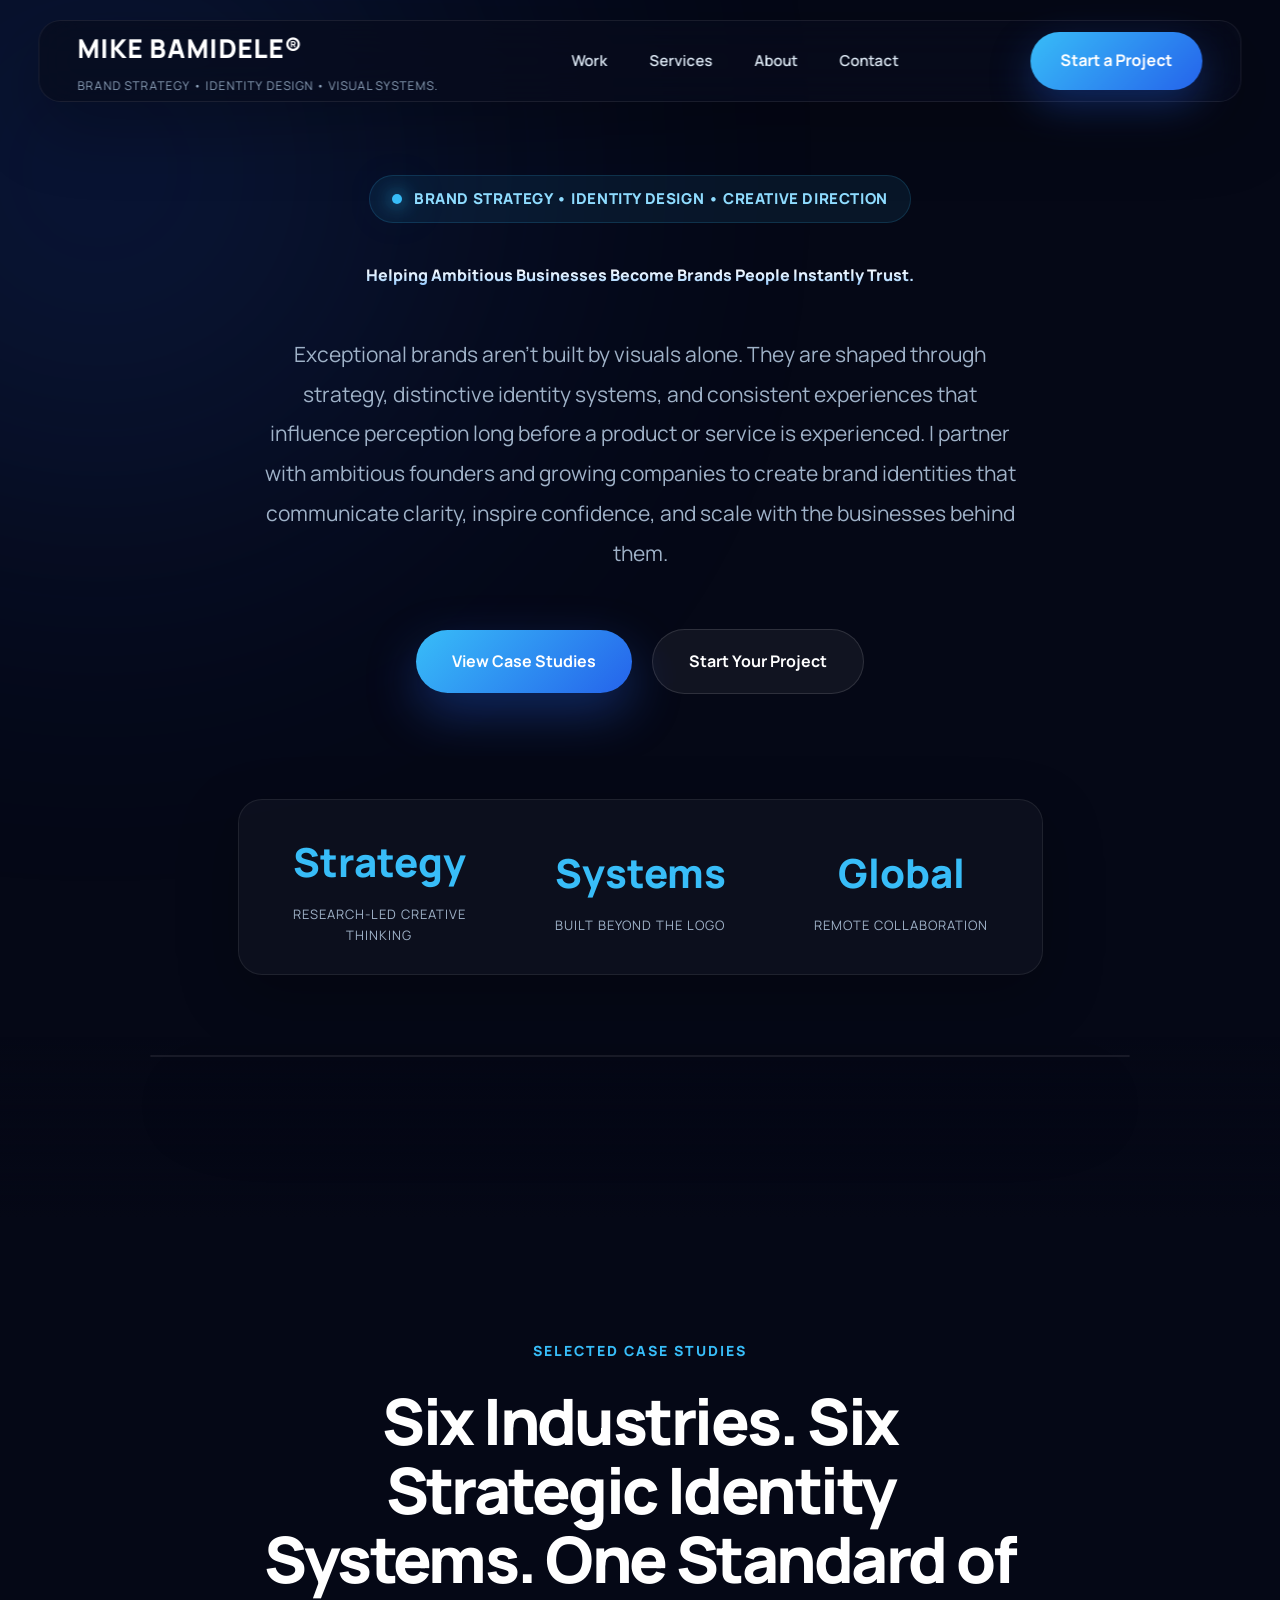
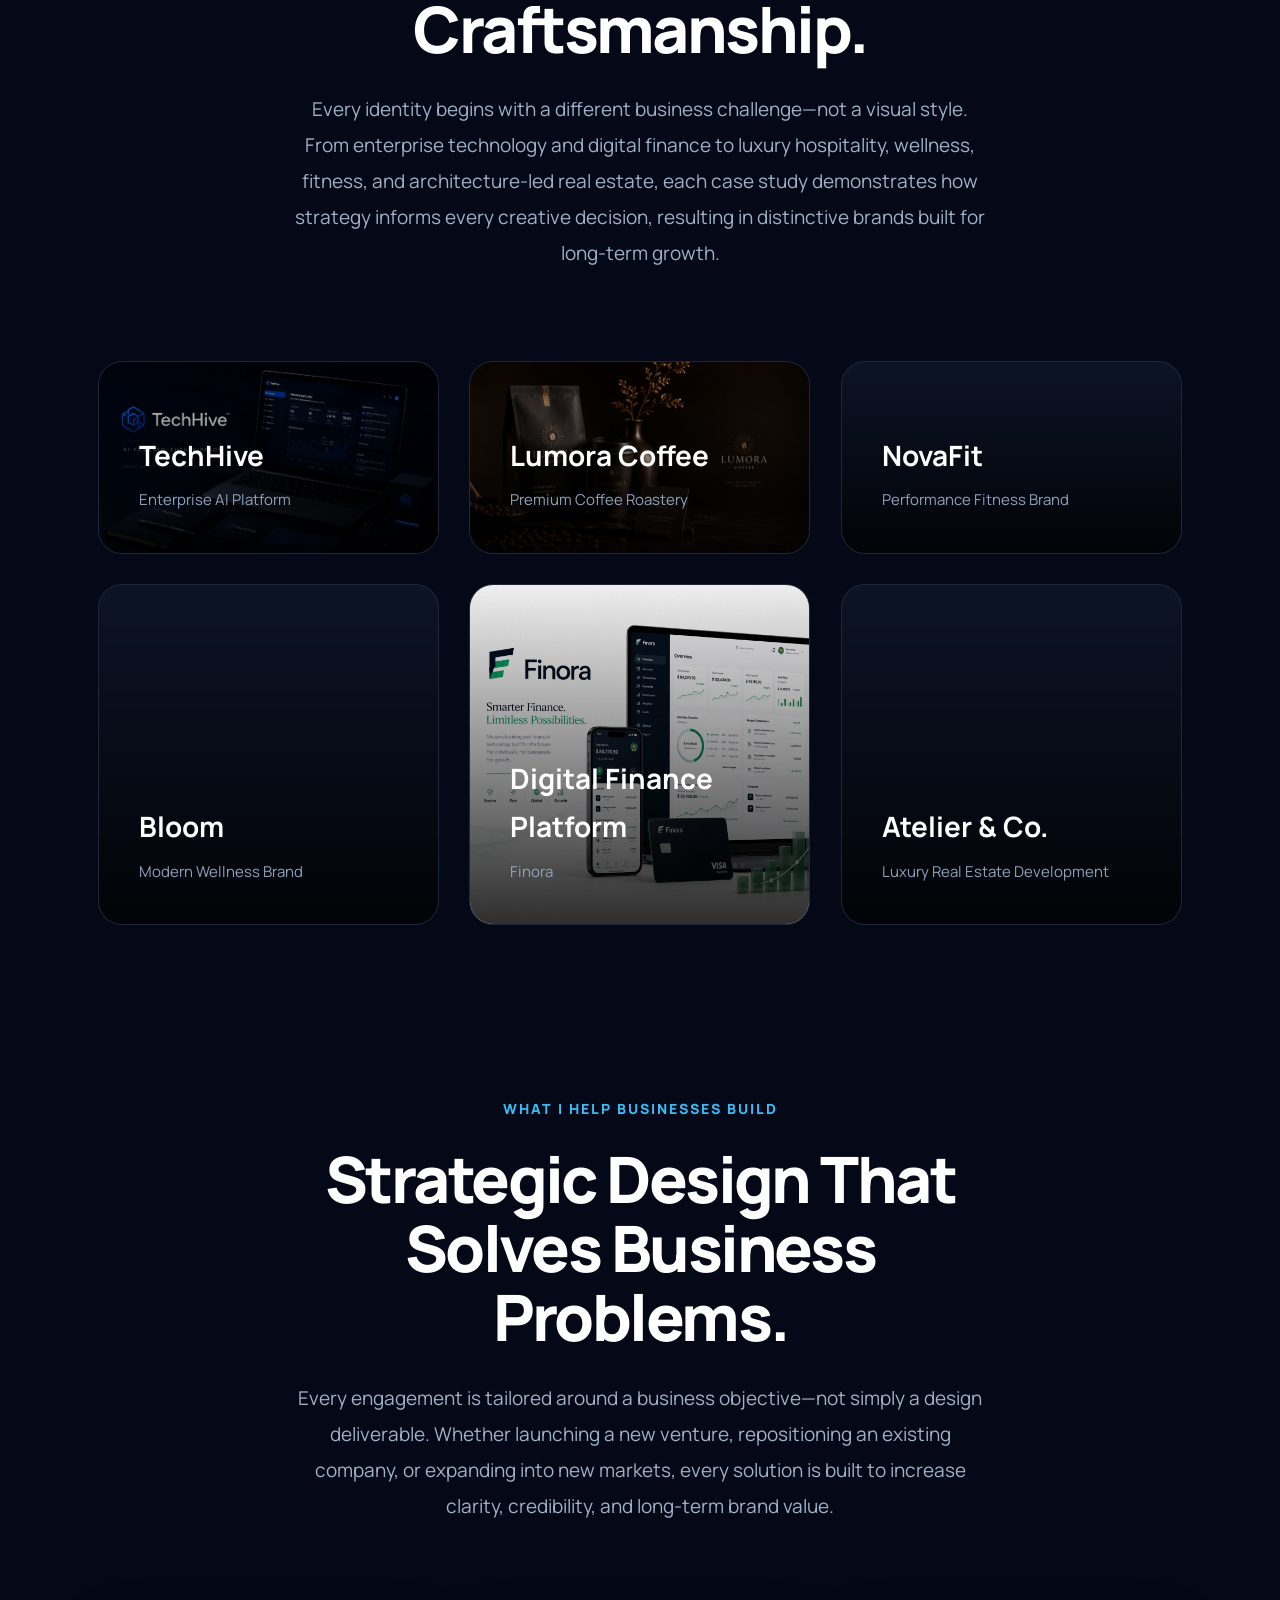
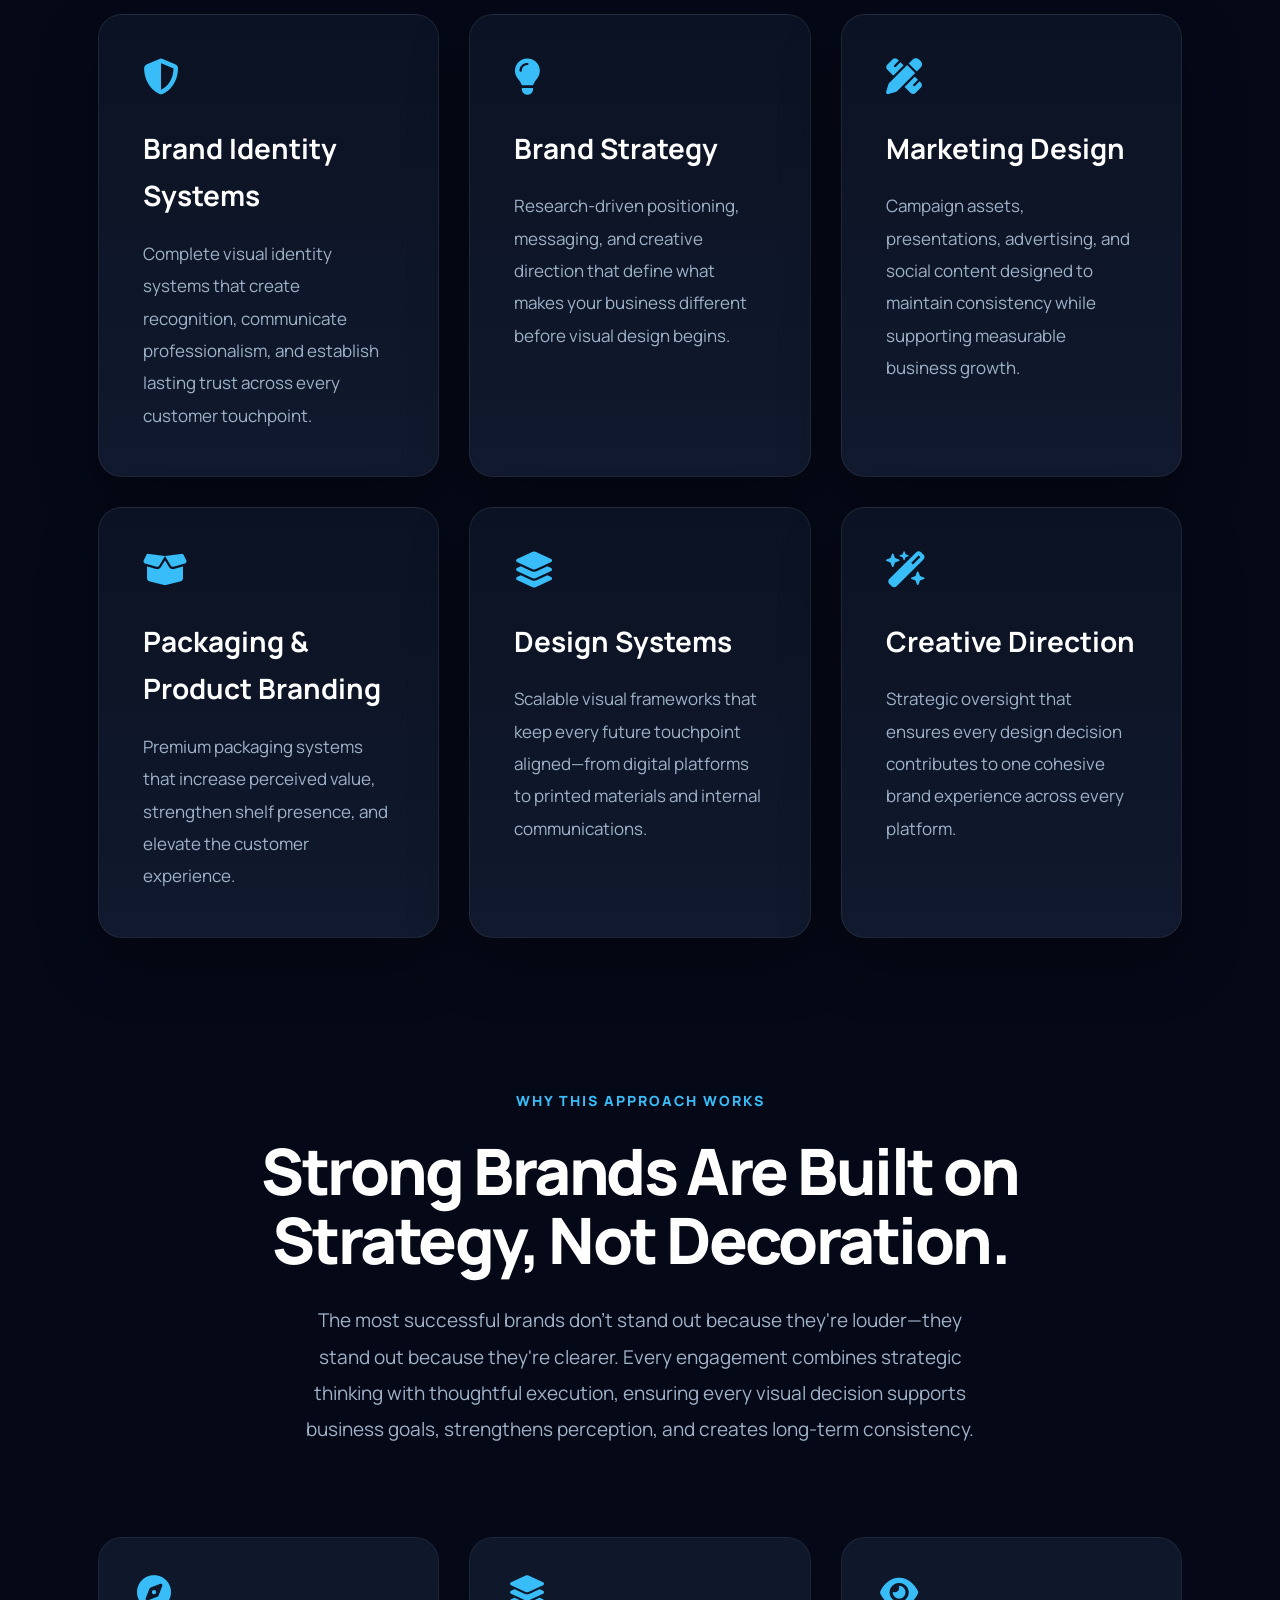
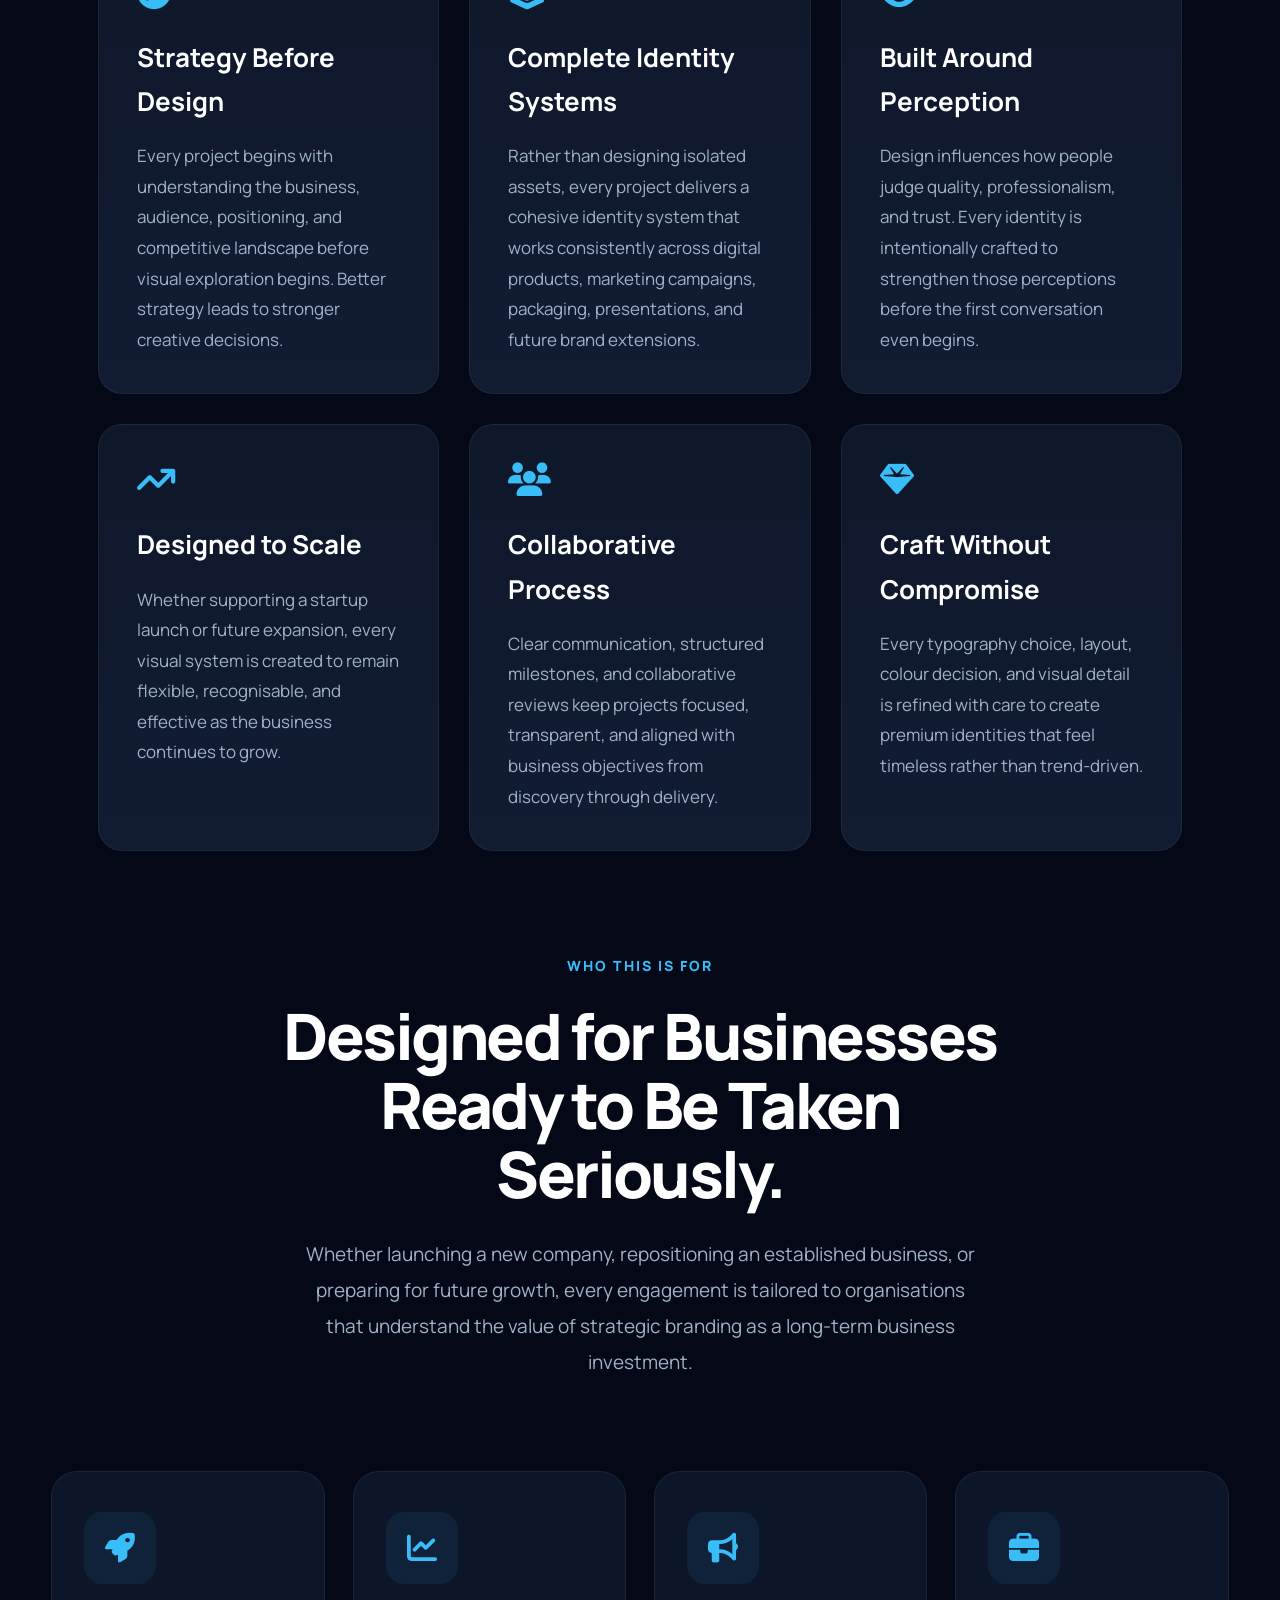
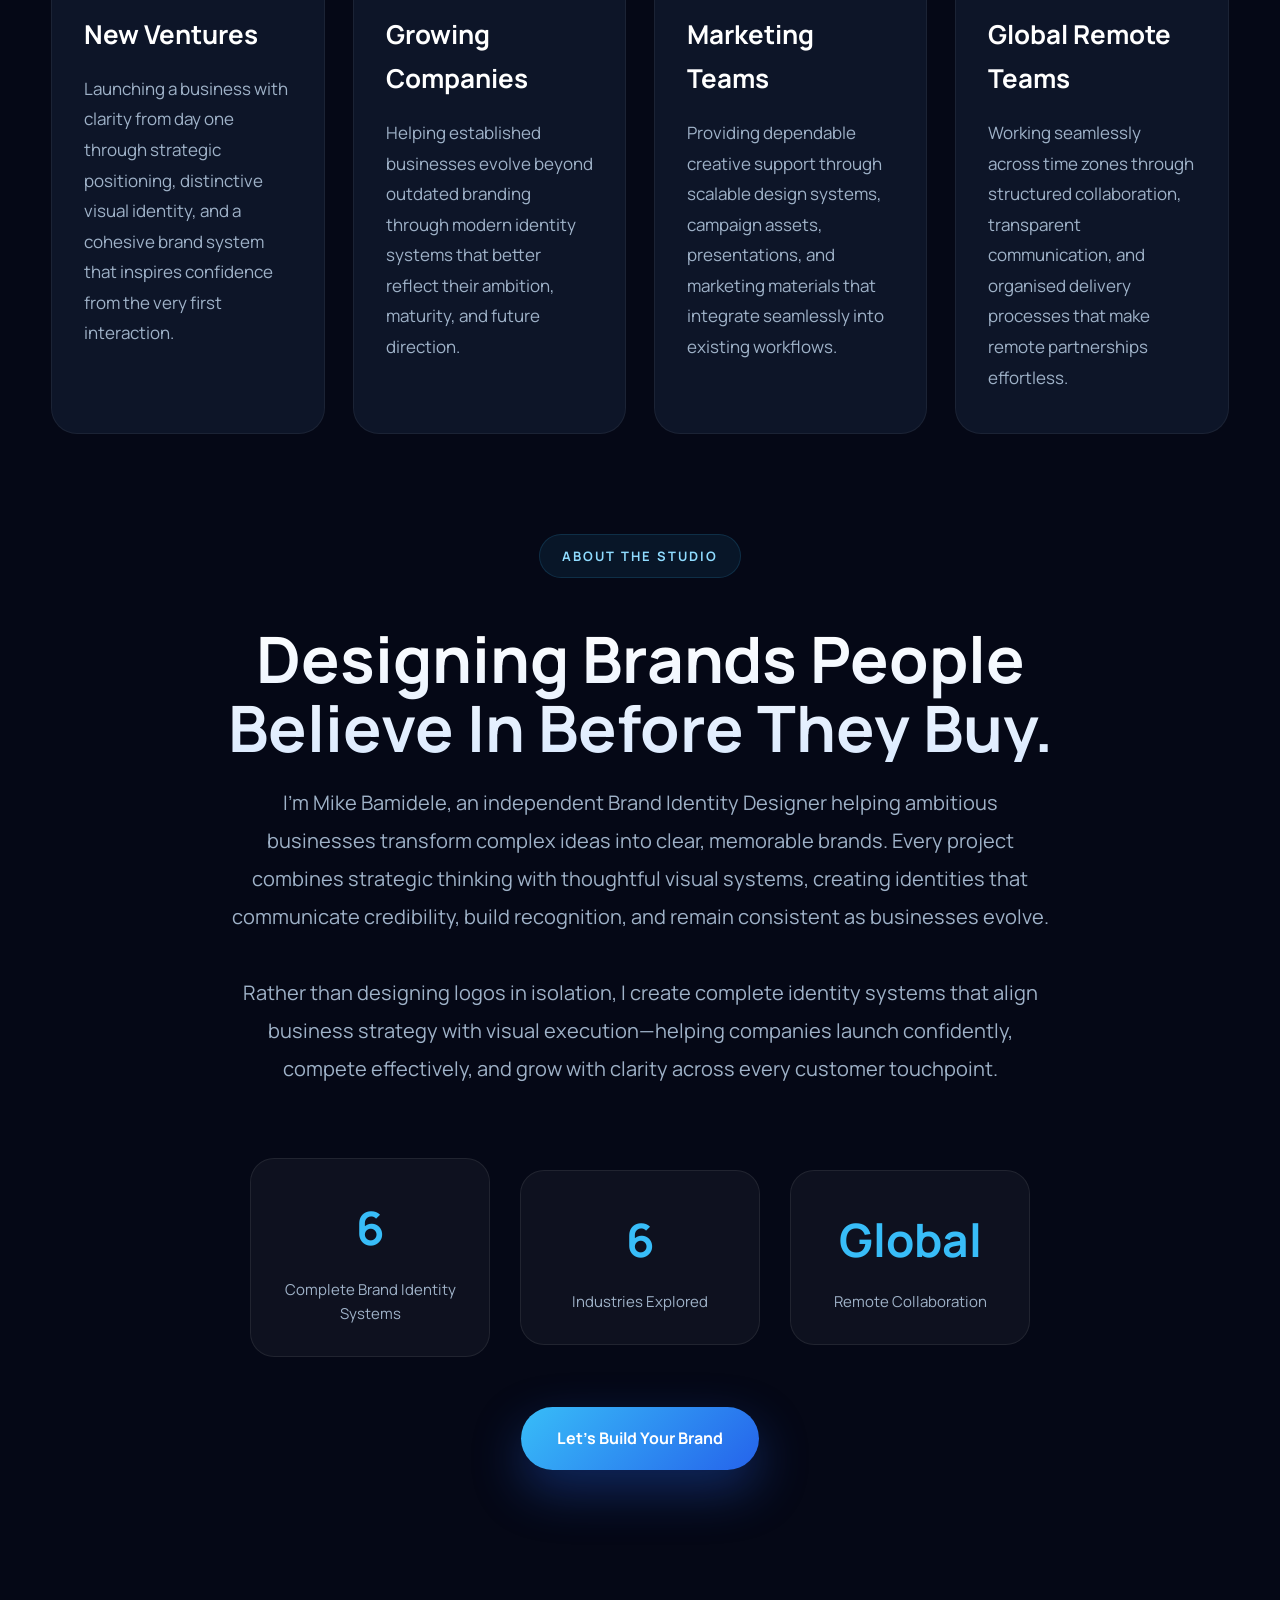
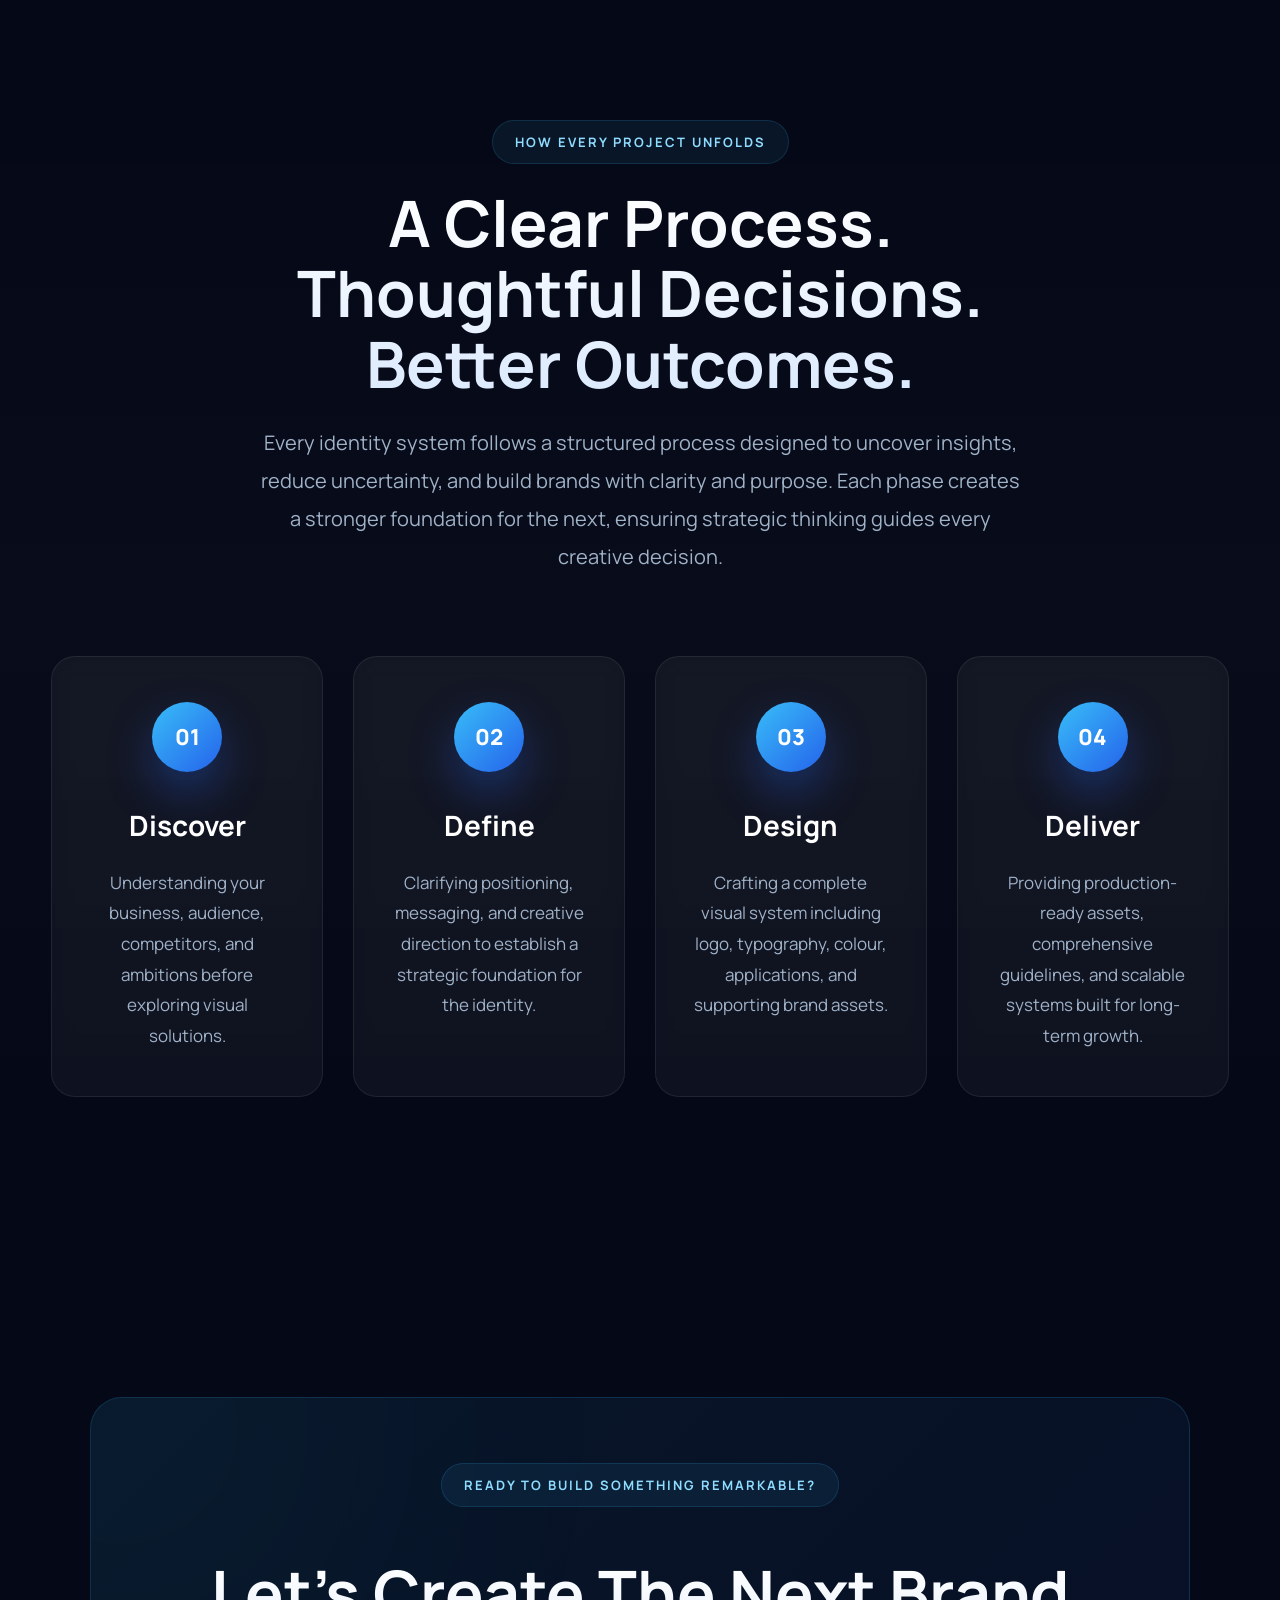
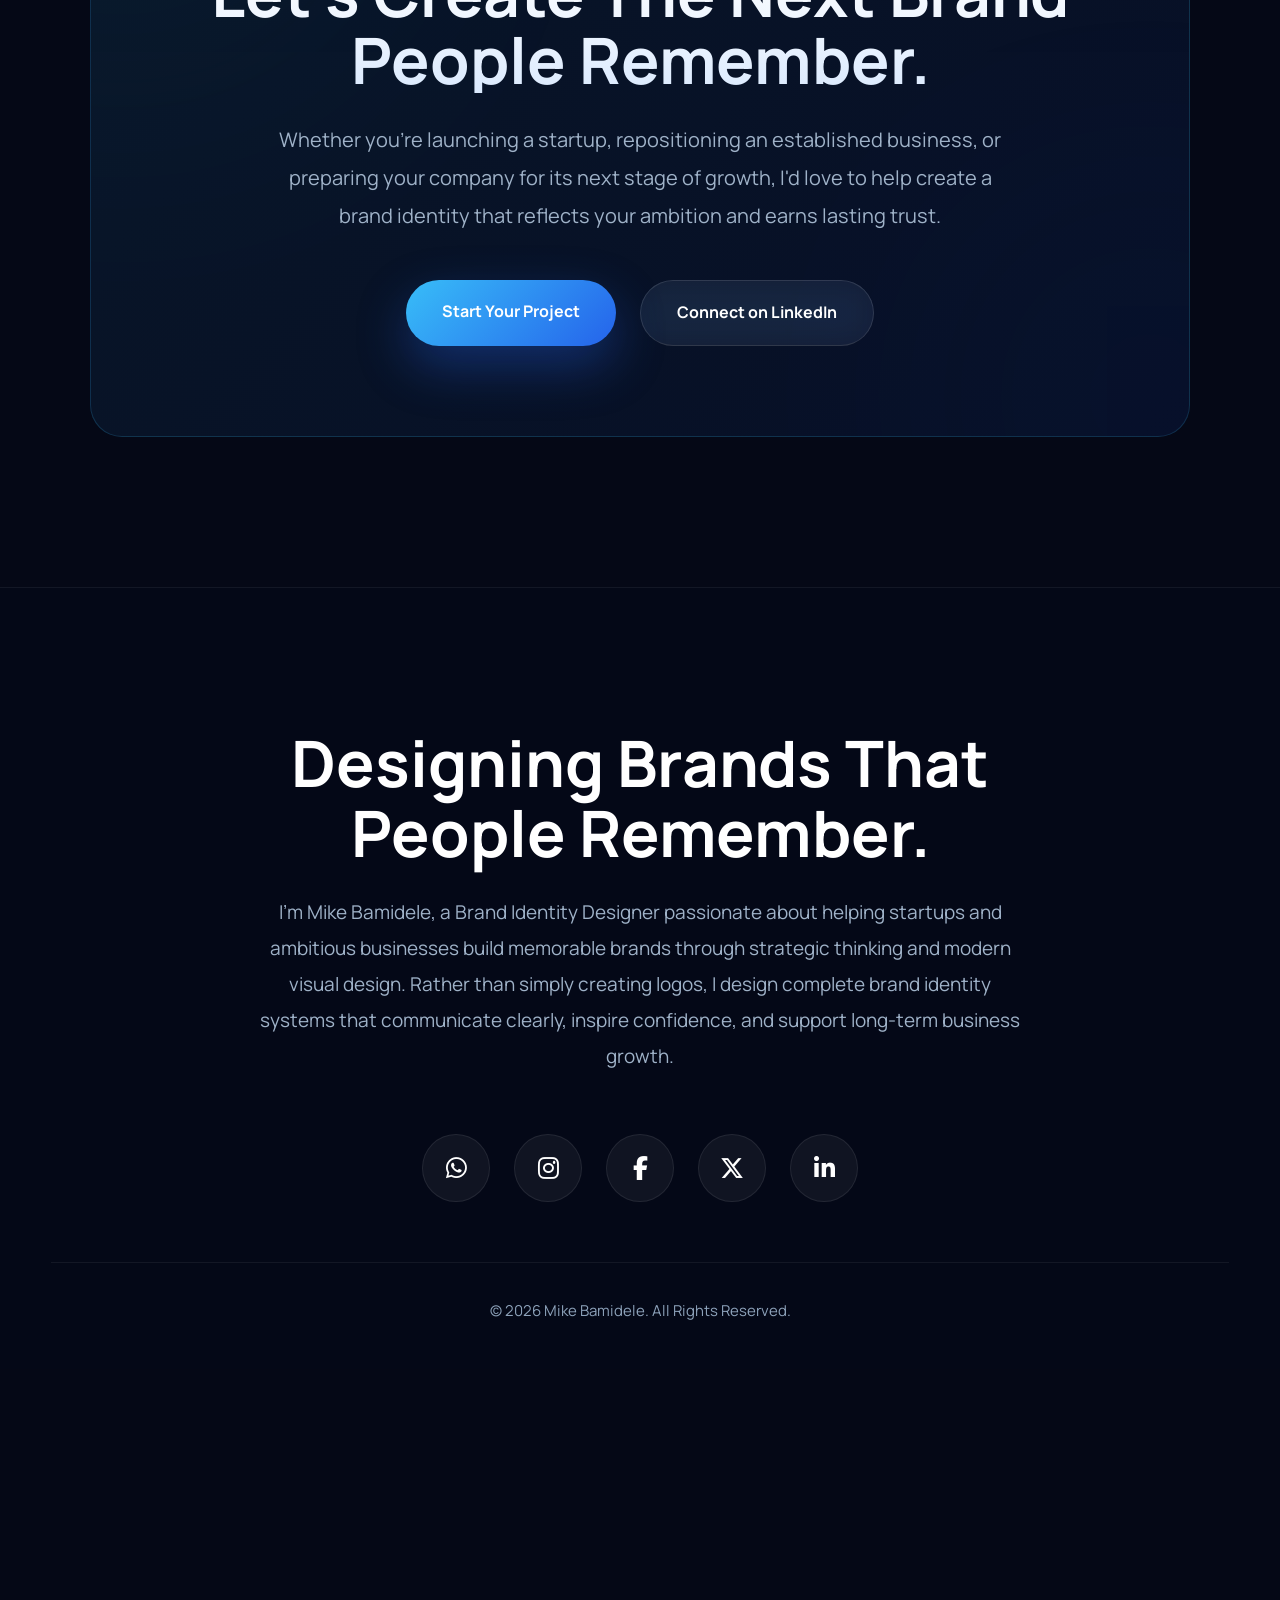
<file: index.html>
<!DOCTYPE html>
<html lang="en">

<head>

<meta charset="UTF-8">
<meta name="viewport" content="width=device-width, initial-scale=1.0">

<title>Mike Bamidele® | Brand Identity Designer</title>

<meta
name="description"
content="Brand Identity Designer creating strategic brand systems, visual identities and creative direction for startups and ambitious businesses.">

<meta
name="keywords"
content="Brand Identity Designer, Branding, Brand Strategy, Logo Design, Visual Identity, SaaS Branding, FinTech Branding, Luxury Branding, Creative Direction">

<meta
name="author"
content="Mike Bamidele">

<meta
name="robots"
content="index,follow">

<meta
name="theme-color"
content="#050816">

<!-- ================= FAVICON ================= -->

<link rel="icon" href="favicon.ico" sizes="any">

<link rel="icon"
      type="image/png"
      sizes="32x32"
      href="favicon-32x32.png">

<link rel="icon"
      type="image/png"
      sizes="16x16"
      href="favicon-16x16.png">

<link rel="apple-touch-icon"
      sizes="180x180"
      href="apple-touch-icon.png">

<link rel="manifest"
      href="site.webmanifest">
<link
rel="canonical"
href="https://mikebamidele.netlify.app">

<meta
property="og:type"
content="website">

<meta
property="og:title"
content="Mike Bamidele | Brand Identity Designer">

<meta
property="og:description"
content="Helping ambitious businesses build premium brands through strategy, identity systems and visual design.">

<meta
property="og:image"
content="https://mikebamidele.netlify.app/images/social-preview.jpg">

<meta
property="og:url"
content="https://mikebamidele.netlify.app">

<meta
property="og:site_name"
content="Mike Bamidele">

<meta
name="twitter:card"
content="summary_large_image">

<meta
name="twitter:title"
content="Mike Bamidele | Brand Identity Designer">

<meta
name="twitter:description"
content="Helping ambitious businesses build premium brands worldwide.">

<meta
name="twitter:image"
content="https://mikebamidele.netlify.app/images/social-preview.jpg">

<link
rel="dns-prefetch"
href="//fonts.googleapis.com">

<link
rel="dns-prefetch"
href="//fonts.gstatic.com">

<link rel="preconnect" href="https://fonts.googleapis.com">

<link rel="preconnect" href="https://fonts.gstatic.com" crossorigin>

<link href="https://fonts.googleapis.com/css2?family=Manrope:wght@300;400;500;600;700;800&display=swap" rel="stylesheet">

<link rel="stylesheet" href="style.css">

<link rel="stylesheet"
href="https://cdnjs.cloudflare.com/ajax/libs/font-awesome/6.5.2/css/all.min.css">

<script type="application/ld+json">
{
  "@context":"https://schema.org",
  "@type":"Person",
  "name":"Mike Bamidele",
  "jobTitle":"Brand Identity Designer",
  "description":"Independent Brand Identity Designer creating premium identity systems for ambitious businesses.",
  "url":"https://mikebamidele.netlify.app",
  "sameAs":[
    "https://www.linkedin.com/in/mike-bamidele"
  ]
}
</script>

</head>

<body>

<!-- ================= NAVIGATION ================= -->

<nav class="studio-nav">

<a href="#top" class="studio-logo">

<h2>MIKE BAMIDELE®</h2>

<span>Brand Strategy • Identity Design • Visual Systems.</span>

</a>

<ul class="studio-menu">

<li><a href="#work">Work</a></li>

<li><a href="#services">Services</a></li>

<li><a href="#about">About</a></li>

<li><a href="#contact">Contact</a></li>

</ul>

<a href="#contact" class="studio-btn">

Start a Project

</a>

</nav>

<!-- ================= HERO ================= -->

<section id="top" class="studio-hero">

<div class="studio-container">

<div class="hero-content">

<span class="hero-label">

Brand Strategy • Identity Design • Creative Direction

</span>

<h1>

Helping Ambitious Businesses

Become Brands

People Instantly Trust.

</h1>

<p>

Exceptional brands aren't built by visuals alone. They are shaped through strategy, distinctive identity systems, and consistent experiences that influence perception long before a product or service is experienced. I partner with ambitious founders and growing companies to create brand identities that communicate clarity, inspire confidence, and scale with the businesses behind them.

</p>

<div class="hero-buttons">

<a href="#work" class="primary-btn">

View Case Studies

</a>

<a href="#contact" class="secondary-btn">

Start Your Project

</a>

</div>

<div class="hero-proof">

<div class="proof-item">

<h3>

Strategy

</h3>

<span>

Research-led Creative Thinking

</span>

</div>

<div class="proof-item">

<h3>

Systems

</h3>

<span>

Built Beyond the Logo

</span>

</div>

<div class="proof-item">

<h3>

Global

</h3>

<span>

Remote Collaboration

</span>

</div>

</div>

<div class="hero-showcase">

<img src="images/atelier/hero.webp"
alt="Featured Atelier & Co. Project">

</div>

</div>

</section>



<!-- =========================================
SELECTED CASE STUDIES
========================================= -->

<section class="brand-showcase" id="work">

<div class="studio-container">

<div class="section-intro">

<span>

SELECTED CASE STUDIES

</span>

<h2>

Six Industries.

Six Strategic Identity Systems.

One Standard of Craftsmanship.

</h2>

<p>

Every identity begins with a different business challenge—not a visual style. From enterprise technology and digital finance to luxury hospitality, wellness, fitness, and architecture-led real estate, each case study demonstrates how strategy informs every creative decision, resulting in distinctive brands built for long-term growth.

</p>

</div>



<div class="brand-grid">

<a href="projects/techhive.html" class="brand-card">

<img
src="images/techhive/thumb.webp"
alt="TechHive AI SaaS Brand Identity by Mike Bamidele"
loading="lazy"
decoding="async">

<div class="brand-overlay">

<h3>TechHive</h3>

<span>Enterprise AI Platform</span>

</div>

</a>

<a href="projects/lumora.html" class="brand-card">

<img
src="images/lumora/thumb.webp"
alt="Lumora Coffee Luxury Brand Identity"
loading="lazy"
decoding="async">

<div class="brand-overlay">

<h3>Lumora Coffee</h3>

<span>Premium Coffee Roastery</span>

</div>

</a>

<a href="projects/novafit.html" class="brand-card">

<img
src="images/novafit/thumb.webp"
alt="NovaFit Fitness Brand Identity"
loading="lazy"
decoding="async">

<div class="brand-overlay">

<h3>NovaFit</h3>

<span>Performance Fitness Brand</span>

</div>

</a>

<a href="projects/bloom.html" class="brand-card">

<img
src="images/bloom/thumb.webp"
alt="Bloom Wellness Brand Identity"
loading="lazy"
decoding="async">

<div class="brand-overlay">

<h3>Bloom</h3>

<span>Modern Wellness Brand</span>

</div>

</a>

<a href="projects/finora.html" class="brand-card">

<img
src="images/finora/thumb.webp"
alt="Finora FinTech Brand Identity"
loading="lazy"
decoding="async">

<div class="brand-overlay">

<h3>Digital Finance Platform</h3>

<span>Finora</span>

</div>

</a>

<a href="projects/atelier.html" class="brand-card">

<img
src="images/atelier/thumb.webp"
alt="Atelier & Co Luxury Real Estate Brand Identity"
loading="lazy"
decoding="async">

<div class="brand-overlay">

<h3>Atelier & Co.</h3>

<span>Luxury Real Estate Development</span>

</div>

</a>

</div>

</div>

</section>

<!-- =========================================
SERVICES
========================================= -->

<section class="services" id="services">

<div class="studio-container">

<div class="section-intro">

<span>

WHAT I HELP BUSINESSES BUILD

</span>

<h2>

Strategic Design
That Solves
Business Problems.

</h2>

<p>

Every engagement is tailored around a business objective—not simply a design deliverable. Whether launching a new venture, repositioning an existing company, or expanding into new markets, every solution is built to increase clarity, credibility, and long-term brand value.

</p>

</div>

<div class="services-grid">

<div class="service-card">

<i class="fa-solid fa-shield-halved"></i>

<h3>

Brand Identity Systems

</h3>

<p>

Complete visual identity systems that create recognition, communicate professionalism, and establish lasting trust across every customer touchpoint.

</p>

</div>

<div class="service-card">

<i class="fa-solid fa-lightbulb"></i>

<h3>

Brand Strategy

</h3>

<p>

Research-driven positioning, messaging, and creative direction that define what makes your business different before visual design begins.

</p>

</div>

<div class="service-card">

<i class="fa-solid fa-pen-ruler"></i>

<h3>

Marketing Design

</h3>

<p>

Campaign assets, presentations, advertising, and social content designed to maintain consistency while supporting measurable business growth.

</p>

</div>

<div class="service-card">

<i class="fa-solid fa-box-open"></i>

<h3>

Packaging & Product Branding

</h3>

<p>

Premium packaging systems that increase perceived value, strengthen shelf presence, and elevate the customer experience.

</p>

</div>

<div class="service-card">

<i class="fa-solid fa-layer-group"></i>

<h3>

Design Systems

</h3>

<p>

Scalable visual frameworks that keep every future touchpoint aligned—from digital platforms to printed materials and internal communications.

</p>

</div>

<div class="service-card">

<i class="fa-solid fa-wand-magic-sparkles"></i>

<h3>

Creative Direction

</h3>

<p>

Strategic oversight that ensures every design decision contributes to one cohesive brand experience across every platform.

</p>

</div>

</div>

</div>

</section>

<!-- =========================================
WHY THIS APPROACH WORKS
========================================= -->

<section class="why-me">

<div class="studio-container">

<div class="section-intro">

<span>

WHY THIS APPROACH WORKS

</span>

<h2>

Strong Brands
Are Built on Strategy,
Not Decoration.

</h2>

<p>

The most successful brands don't stand out because they're louder—they stand out because they're clearer. Every engagement combines strategic thinking with thoughtful execution, ensuring every visual decision supports business goals, strengthens perception, and creates long-term consistency.

</p>

</div>

<div class="why-grid">

<div class="why-card">

<i class="fa-solid fa-compass"></i>

<h3>

Strategy Before Design

</h3>

<p>

Every project begins with understanding the business, audience, positioning, and competitive landscape before visual exploration begins. Better strategy leads to stronger creative decisions.

</p>

</div>

<div class="why-card">

<i class="fa-solid fa-layer-group"></i>

<h3>

Complete Identity Systems

</h3>

<p>

Rather than designing isolated assets, every project delivers a cohesive identity system that works consistently across digital products, marketing campaigns, packaging, presentations, and future brand extensions.

</p>

</div>

<div class="why-card">

<i class="fa-solid fa-eye"></i>

<h3>

Built Around Perception

</h3>

<p>

Design influences how people judge quality, professionalism, and trust. Every identity is intentionally crafted to strengthen those perceptions before the first conversation even begins.

</p>

</div>

<div class="why-card">

<i class="fa-solid fa-arrow-trend-up"></i>

<h3>

Designed to Scale

</h3>

<p>

Whether supporting a startup launch or future expansion, every visual system is created to remain flexible, recognisable, and effective as the business continues to grow.

</p>

</div>

<div class="why-card">

<i class="fa-solid fa-users"></i>

<h3>

Collaborative Process

</h3>

<p>

Clear communication, structured milestones, and collaborative reviews keep projects focused, transparent, and aligned with business objectives from discovery through delivery.

</p>

</div>

<div class="why-card">

<i class="fa-solid fa-gem"></i>

<h3>

Craft Without Compromise

</h3>

<p>

Every typography choice, layout, colour decision, and visual detail is refined with care to create premium identities that feel timeless rather than trend-driven.

</p>

</div>

</div>

</div>

</section>

<!-- =========================================
WHO THIS IS FOR
========================================= -->

<div class="section-intro">

<span>

WHO THIS IS FOR

</span>

<h2>

Designed for Businesses
Ready to Be
Taken Seriously.

</h2>

<p>

Whether launching a new company, repositioning an established business, or preparing for future growth, every engagement is tailored to organisations that understand the value of strategic branding as a long-term business investment.

</p>

</div>

<div class="audience-grid">

<div class="audience-card">

<div class="audience-icon">

<i class="fa-solid fa-rocket"></i>

</div>

<h3>

New Ventures

</h3>

<p>

Launching a business with clarity from day one through strategic positioning, distinctive visual identity, and a cohesive brand system that inspires confidence from the very first interaction.

</p>

</div>

<div class="audience-card">

<div class="audience-icon">

<i class="fa-solid fa-chart-line"></i>

</div>

<h3>

Growing Companies

</h3>

<p>

Helping established businesses evolve beyond outdated branding through modern identity systems that better reflect their ambition, maturity, and future direction.

</p>

</div>

<div class="audience-card">

<div class="audience-icon">

<i class="fa-solid fa-bullhorn"></i>

</div>

<h3>

Marketing Teams

</h3>

<p>

Providing dependable creative support through scalable design systems, campaign assets, presentations, and marketing materials that integrate seamlessly into existing workflows.

</p>

</div>

<div class="audience-card">

<div class="audience-icon">

<i class="fa-solid fa-briefcase"></i>

</div>

<h3>

Global Remote Teams

</h3>

<p>

Working seamlessly across time zones through structured collaboration, transparent communication, and organised delivery processes that make remote partnerships effortless.

</p>

</div>

</div>

</section>

<!-- ==================================================
ABOUT
================================================== -->

<section class="about-section" id="about">

<div class="studio-container">

<div class="section-heading">

<span class="section-tag">

ABOUT THE STUDIO

</span>

<h2>

Designing Brands
People Believe In
Before They Buy.

</h2>

<p>

I'm Mike Bamidele, an independent Brand Identity Designer helping ambitious businesses transform complex ideas into clear, memorable brands. Every project combines strategic thinking with thoughtful visual systems, creating identities that communicate credibility, build recognition, and remain consistent as businesses evolve.

<br><br>

Rather than designing logos in isolation, I create complete identity systems that align business strategy with visual execution—helping companies launch confidently, compete effectively, and grow with clarity across every customer touchpoint.

</p>

</div>

<div class="about-stats">

<div class="stat-card">

<h3>

6

</h3>

<span>

Complete Brand Identity Systems

</span>

</div>

<div class="stat-card">

<h3>

6

</h3>

<span>

Industries Explored

</span>

</div>

<div class="stat-card">

<h3>

Global

</h3>

<span>

Remote Collaboration

</span>

</div>

</div>

<div class="about-button">

<a href="#contact" class="primary-btn">

Let's Build Your Brand

</a>

</div>

</div>

</section>



<!-- ==================================================
DESIGN PROCESS
================================================== -->

<section class="process-section" id="process">

<div class="studio-container">

<div class="section-heading">

<span class="section-tag">

HOW EVERY PROJECT UNFOLDS

</span>

<h2>

A Clear Process.<br>
Thoughtful Decisions.<br>
Better Outcomes.

</h2>

<p>

Every identity system follows a structured process designed to uncover insights, reduce uncertainty, and build brands with clarity and purpose. Each phase creates a stronger foundation for the next, ensuring strategic thinking guides every creative decision.

</p>

</div>

<div class="process-grid">

<div class="process-card">

<div class="process-number">

01

</div>

<h3>

Discover

</h3>

<p>

Understanding your business, audience, competitors, and ambitions before exploring visual solutions.

</p>

</div>

<div class="process-card">

<div class="process-number">

02

</div>

<h3>

Define

</h3>

<p>

Clarifying positioning, messaging, and creative direction to establish a strategic foundation for the identity.

</p>

</div>

<div class="process-card">

<div class="process-number">

03

</div>

<h3>

Design

</h3>

<p>

Crafting a complete visual system including logo, typography, colour, applications, and supporting brand assets.

</p>

</div>

<div class="process-card">

<div class="process-number">

04

</div>

<h3>

Deliver

</h3>

<p>

Providing production-ready assets, comprehensive guidelines, and scalable systems built for long-term growth.

</p>

</div>

</div>

</div>

</section>

<!-- ==================================================
FINAL CTA
================================================== -->

<section class="cta-section" id="contact">

<div class="studio-container">

<div class="cta-box">

<span class="section-tag">

READY TO BUILD SOMETHING REMARKABLE?

</span>

<h2>

Let's Create
The Next Brand
People Remember.

</h2>

<p>

Whether you're launching a startup, repositioning an established business, or preparing your company for its next stage of growth, I'd love to help create a brand identity that reflects your ambition and earns lasting trust.

</p>

<div class="cta-buttons">

<a href="mailto:aniyajuwonmichael@yahoo.com"

class="primary-btn">

Start Your Project

</a>

<a href="https://www.linkedin.com/in/mike-bamidele"

target="_blank"

class="secondary-btn">

Connect on LinkedIn

</a>

</div>

</div>

</div>

</section>

<!-- ==================================================
PREMIUM FOOTER
================================================== -->

<footer class="studio-footer">

<div class="studio-container">

<div class="footer-top">

<h2>

Designing Brands
That People Remember.

</h2>

<p>

I'm Mike Bamidele, a Brand Identity Designer passionate about helping startups and ambitious businesses build memorable brands through strategic thinking and modern visual design. Rather than simply creating logos, I design complete brand identity systems that communicate clearly, inspire confidence, and support long-term business growth.

</p>

</div>

<div class="footer-socials">

<a href="https://wa.me/2349160431222" target="_blank" aria-label="WhatsApp">

<i class="fa-brands fa-whatsapp"></i>

</a>

<a href="https://www.instagram.com/mike.bamidele" target="_blank" aria-label="Instagram">

<i class="fa-brands fa-instagram"></i>

</a>

<a href="https://www.facebook.com/Mikeisfavoured" target="_blank" aria-label="Facebook">

<i class="fa-brands fa-facebook-f"></i>

</a>

<a href="https://x.com/tollymike14?s=11" target="_blank" aria-label="X">

<i class="fa-brands fa-x-twitter"></i>

</a>

<a href="https://www.linkedin.com/in/mike-bamidele" target="_blank" aria-label="LinkedIn">

<i class="fa-brands fa-linkedin-in"></i>

</a>

</div>

<div class="footer-bottom">

<p>

© 2026 Mike Bamidele. All Rights Reserved.

</p>

</div>

</div>

</footer>

<div class="scroll-progress"></div>

<script src="script.js"></script>

</body>

</html>
</file>
<file: style.css>
/*==================================================
MIKE BAMIDELE PORTFOLIO
Premium Brand Consultancy Website
==================================================*/

/*==============================
RESET
==============================*/

*{
margin:0;
padding:0;
box-sizing:border-box;
}

html{

scroll-behavior:smooth;

scroll-padding-top:110px;

}

body{

font-family:"Manrope",sans-serif;

background:#050816;

color:#fff;

overflow-x:hidden;

line-height:1.7;

text-rendering:optimizeLegibility;

-webkit-font-smoothing:antialiased;

-moz-osx-font-smoothing:grayscale;

}

img{

display:block;

max-width:100%;

height:auto;

image-rendering:auto;

backface-visibility:hidden;

transform:translateZ(0);

}

a{

text-decoration:none;

color:inherit;

transition:color .35s ease;

}

ul{

list-style:none;

}

/*==============================
ROOT
==============================*/

:root{

--primary:#38bdf8;

--secondary:#2563eb;

--dark:#050816;

--surface:#0b1223;

--surface2:#10192d;

--surface3:#111b30;

--text:#ffffff;

--muted:#9fb2c8;

--border:rgba(255,255,255,.08);

--border-hover:rgba(56,189,248,.18);

--radius:24px;

--shadow-soft:
0 25px 60px rgba(0,0,0,.28);

--shadow-hover:
0 40px 90px rgba(0,0,0,.45),
0 15px 40px rgba(56,189,248,.10);

--transition:
all .45s cubic-bezier(.22,1,.36,1);

}

/*==============================
GLOBAL CONTAINER
==============================*/

.studio-container{

width:min(1300px,92%);

margin:auto;

}

/*==============================
SECTION SPACING
==============================*/

section{

padding:150px 0;

position:relative;

}

/*==================================================
PREMIUM NAVIGATION
==================================================*/

.studio-nav{

position:fixed;

top:20px;

left:50%;

transform:translateX(-50%);

width:min(1320px,94%);

height:82px;

padding:0 38px;

display:flex;

justify-content:space-between;

align-items:center;

background:rgba(8,12,28,.72);

backdrop-filter:blur(22px);

border:1px solid rgba(255,255,255,.08);

border-radius:22px;

box-shadow:

0 25px 70px rgba(0,0,0,.28);

z-index:9999;

transition:.45s ease;

will-change:transform,background;

}

.studio-nav:hover{

transform:translateX(-50%) translateY(-2px);

background:rgba(12,18,40,.92);

border-color:rgba(56,189,248,.18);

box-shadow:
0 28px 90px rgba(0,0,0,.35),
0 0 40px rgba(56,189,248,.10);

}

/*==============================
LOGO
==============================*/

.studio-logo{

display:inline-block;

text-decoration:none;

color:inherit;

cursor:pointer;

transition:.4s;

}

.studio-logo h2{

font-size:26px;

font-weight:800;

letter-spacing:1px;

transition:.4s;

}

.studio-logo:hover{

text-decoration:none;

}

.studio-logo:visited{

color:inherit;

}

.studio-logo:active{

color:inherit;

}

.studio-logo span{

display:block;

margin-top:6px;

font-size:12px;

letter-spacing:1px;

text-transform:uppercase;

color:#8da2ba;

}

.studio-logo:hover h2{

color:#38bdf8;

text-shadow:

0 0 25px rgba(56,189,248,.45);

transform:translateY(-2px);

}

/*==============================
MENU
==============================*/

.studio-menu{

display:flex;

align-items:center;

gap:42px;

}

.studio-menu a{

position:relative;

font-size:15px;

font-weight:600;

color:#dbe7f3;

transition:.35s;

}

.studio-menu a::after{

content:"";

position:absolute;

left:0;

bottom:-8px;

width:0;

height:2px;

background:#38bdf8;

transition:.35s;

border-radius:20px;

}

.studio-menu a:hover{

color:#38bdf8;

}

.studio-menu a:hover::after{

width:100%;

}

/*==============================
CTA BUTTON
==============================*/

.studio-btn{

display:flex;

align-items:center;

justify-content:center;

padding:15px 30px;

border-radius:999px;

font-weight:700;

background:linear-gradient(135deg,#38bdf8,#2563eb);

color:#fff;

transition:.4s;

box-shadow:

0 15px 40px rgba(37,99,235,.35);

}

.studio-btn:hover{

transform:translateY(-4px);

box-shadow:

0 30px 70px rgba(37,99,235,.45);

}

/*==================================================
PREMIUM HERO
==================================================*/

.studio-hero{

min-height:100vh;

padding-top:135px;

padding-bottom:120px;

position:relative;

overflow:hidden;

}

/* Left Ambient Glow */

.studio-hero::before{

content:"";

position:absolute;

width:700px;

height:700px;

left:-250px;

top:-180px;

background:#2563eb;

border-radius:50%;

filter:blur(180px);

opacity:.18;

pointer-events:none;

}

/* Hero Layout */

.studio-hero .studio-container{

display:flex;

flex-direction:column;

align-items:center;

justify-content:center;

text-align:center;

position:relative;

z-index:2;

max-width:1300px;

margin:0 auto;

padding:0 24px;

}

/*==============================
Hero Label
==============================*/

.hero-label{

display:inline-flex;

align-items:center;

gap:12px;

padding:10px 22px;

border-radius:999px;

background:rgba(56,189,248,.08);

border:1px solid rgba(56,189,248,.16);

color:#8fdcff;

font-size:15px;

font-weight:800;

letter-spacing:.6px;

text-transform:uppercase;

margin-bottom:25px;

}

.hero-label::before{

content:"";

width:10px;

height:10px;

border-radius:50%;

background:#38bdf8;

box-shadow:

0 0 18px #38bdf8,

0 0 40px rgba(56,189,248,.55);

animation:pulse 2s infinite;

}

/*==============================
Headline
==============================*/

.hero-content{

width:100%;

max-width:980px;

margin:0 auto;

display:flex;

flex-direction:column;

align-items:center;

justify-content:center;

text-align:center;

padding:40px 0;

}

.hero-content h1{

font-size:var(--h1);

font-weight:800;

line-height:var(--line-heading);

letter-spacing:var(--tracking-tight);

max-width:920px;

margin-top:14px;

margin-bottom:26px;

background:linear-gradient(
180deg,
#ffffff,
#eef6ff 38%,
#b5dcff 70%,
#72b4ff
);

-webkit-background-clip:text;
-webkit-text-fill-color:transparent;
background-clip:text;

cursor:default;

}

.hero-content h1:hover{

transform:translateY(-3px);

filter:drop-shadow(0 0 25px rgba(56,189,248,.35));

}

.hero-content p{

display:block;

width:100%;

max-width:760px;

margin:20px auto 55px;

font-size:21px;

line-height:1.9;

text-align:center;

color:#9fb2c8;

}

/*==============================
Buttons
==============================*/

.hero-buttons{

display:flex;

justify-content:center;

align-items:center;

gap:20px;

flex-wrap:wrap;

width:100%;

margin:0 auto 55px;

}

/*====================================
HERO PROOF
====================================*/

.hero-proof{

display:flex;

justify-content:center;

align-items:center;

gap:60px;

max-width:860px;

margin:50px auto 80px;

padding:28px 40px;

background:rgba(255,255,255,.03);

border:1px solid rgba(255,255,255,.08);

border-radius:24px;

backdrop-filter:blur(16px);

box-shadow:
0 20px 60px rgba(0,0,0,.25);

flex-wrap:wrap;

}

.proof-item{

flex:1;

min-width:180px;

text-align:center;

}

.proof-item h3{

font-size:40px;

font-weight:800;

color:#38bdf8;

margin-bottom:8px;

}

.proof-item span{

display:block;

font-size:13px;

letter-spacing:1px;

text-transform:uppercase;

line-height:1.6;

color:#9fb2c8;

}

.primary-btn,

.secondary-btn{

padding:18px 36px;

border-radius:999px;

font-weight:700;

transition:

transform .45s cubic-bezier(.22,1,.36,1),

box-shadow .45s ease,

background .35s ease,

color .35s ease;

}

.primary-btn{

background:linear-gradient(135deg,#38bdf8,#2563eb);

box-shadow:

0 20px 50px rgba(37,99,235,.35);

}

.primary-btn:hover{

transform:

translateY(-4px);

box-shadow:

0 22px 55px rgba(37,99,235,.32);

}

.secondary-btn{

border:1px solid rgba(255,255,255,.12);

background:rgba(255,255,255,.05);

backdrop-filter:blur(15px);

}

.secondary-btn:hover{

transform:

translateY(-4px);

background:

rgba(255,255,255,.08);

box-shadow:

0 18px 45px rgba(0,0,0,.22);

}

/*==============================
Featured Image
==============================*/

.hero-showcase{

width:100%;

display:flex;

justify-content:center;

align-items:center;

margin:0 auto;

}

.hero-showcase img{

object-fit:cover;

content-visibility:auto;

display:block;

width:100%;

max-width:1280px;

margin:0 auto;

border-radius:28px;

border:1px solid rgba(255,255,255,.08);

box-shadow:
0 50px 120px rgba(0,0,0,.45);

transition:

transform .8s cubic-bezier(.22,1,.36,1),

box-shadow .6s ease;
}

.hero-showcase img:hover{

transform:

translateY(-8px)

scale(1.01);

box-shadow:

0 40px 100px rgba(0,0,0,.42),

0 18px 40px rgba(56,189,248,.10);

}

.studio-hero::after{

content:"";

position:absolute;

left:0;

right:0;

bottom:0;

height:180px;

background:linear-gradient(
180deg,
transparent,
#050816
);

pointer-events:none;

}

/*==============================
Animations
==============================*/

@keyframes pulse{

50%{

transform:scale(1.45);

opacity:.55;

}

}

/*====================================
SELECTED BRANDS
====================================*/

.brand-showcase{

padding:120px 0;

}

.brand-grid{

width:min(1300px,92%);

margin:70px auto 0;

display:grid;

grid-template-columns:repeat(3,1fr);

gap:30px;

}

.brand-card{

position:relative;

overflow:hidden;

border-radius:24px;

border:1px solid rgba(255,255,255,.08);

background:#0d1528;

transition:

transform .65s cubic-bezier(.22,1,.36,1),

box-shadow .65s ease,

border-color .45s ease;

will-change:transform;

}

.brand-card img{

width:100%;

display:block;

transition:

transform .8s cubic-bezier(.22,1,.36,1),

filter .6s ease;

will-change:transform;

}

.brand-card:hover{

transform:

translateY(-10px)

scale(1.01);

border-color:rgba(56,189,248,.16);

box-shadow:

0 30px 80px rgba(0,0,0,.42),

0 14px 30px rgba(56,189,248,.10);

}

.brand-card:hover img{

transform:

scale(1.03);

filter:

brightness(1.04);

}

.brand-overlay{

position:absolute;

left:0;

right:0;

bottom:0;

padding:28px;

background:linear-gradient(
180deg,
rgba(0,0,0,.02),
rgba(0,0,0,.88)
);

transition:
background .45s ease,
padding .45s ease;

}

.brand-overlay h3{

font-size:28px;

margin-bottom:8px;

}

.brand-overlay span{

color:#8da2ba;

font-size:15px;

}

@media(max-width:1000px){

.brand-grid{

grid-template-columns:repeat(2,1fr);

}

}

@media(max-width:700px){

.brand-grid{

grid-template-columns:1fr;

}

}

/*==================================================
PROJECT PAGE
==================================================*/

.project-nav{

padding:30px 0;

background:#050816;

border-bottom:1px solid rgba(255,255,255,.06);

}

.back-link{

color:#ffffff;

text-decoration:none;

font-weight:600;

transition:.3s;

}

.back-link:hover{

color:#38bdf8;

}

.project-hero{

padding:90px 0 120px;

}

.project-intro{

max-width:760px;

margin:0 auto 70px;

text-align:center;

}

.project-label{

display:inline-block;

margin-bottom:20px;

padding:8px 18px;

border-radius:999px;

background:rgba(56,189,248,.12);

color:#38bdf8;

font-size:13px;

letter-spacing:2px;

text-transform:uppercase;

}

.project-intro h1{

font-size:clamp(4rem,8vw,6rem);

margin-bottom:24px;

}

.project-intro p{

font-size:20px;

line-height:1.9;

color:#9fb2c8;

}

.project-hero-image{

margin-top:50px;

}

.project-hero-image img{

width:100%;

border-radius:28px;

display:block;

box-shadow:

0 40px 100px rgba(0,0,0,.45);

}

@media (max-width:768px){

.overview-grid,
.strategy-grid,
.identity-grid,
.application-grid,
.digital-grid,
.marketing-grid,
.outcome-grid,
.editorial-layout{

grid-template-columns:1fr;

}

.editorial-layout{

gap:40px;

}

}

/*==================================================
PROJECT OVERVIEW
==================================================*/

.project-overview{

padding:120px 0;

}

.overview-grid{

margin:90px auto 0;

display:grid;

grid-template-columns:repeat(2,minmax(320px,460px));

justify-content:center;

gap:32px;

max-width:1100px;

}

.overview-card{

background:#0f172a;

border:1px solid rgba(255,255,255,.06);

padding:40px;

border-radius:22px;

transition:.35s;

}

.overview-card:hover{

transform:translateY(-8px);

border-color:rgba(59,130,246,.4);

box-shadow:0 20px 50px rgba(59,130,246,.12);

}

.overview-card h4{

font-size:15px;

letter-spacing:1.5px;

text-transform:uppercase;

color:#38bdf8;

margin-bottom:16px;

}

.overview-card p{

font-size:18px;

line-height:1.7;

color:#cfd8e3;

}

/*==================================================
PROJECT SECTIONS
==================================================*/

.project-section{

padding:170px 0;

}

.project-image{

margin:90px auto;

max-width:1400px;

}

.project-image img{

width:100%;

display:block;

border-radius:30px;

transition:.6s ease;

box-shadow:
0 45px 120px rgba(0,0,0,.45);

object-fit:cover;

content-visibility:auto;

}

.project-image img:hover{

transform:scale(1.015);

}

.strategy-grid{

display:grid;

grid-template-columns:repeat(2,1fr);

gap:28px;

margin-top:70px;

}

.strategy-item{

background:#0f172a;

padding:36px;

border-radius:22px;

border:1px solid rgba(255,255,255,.06);

transition:.35s;

}

.strategy-item:hover{

transform:translateY(-8px);

border-color:rgba(59,130,246,.35);

box-shadow:0 20px 50px rgba(59,130,246,.12);

}

.strategy-item h3{

font-size:22px;

margin-bottom:18px;

}

.strategy-item p{

color:#b8c4d3;

line-height:1.8;

font-size:17px;

}

/*==================================================
EDITORIAL LAYOUT
==================================================*/

.editorial-layout{

display:grid;

grid-template-columns:1.25fr .95fr;

gap:70px;

align-items:center;

margin-top:80px;

}

.editorial-image img{

width:100%;

display:block;

border-radius:30px;

box-shadow:0 40px 120px rgba(0,0,0,.40);

}

.editorial-content{

display:flex;

flex-direction:column;

gap:22px;

}

.editorial-content .info-card{

margin:0;

}

/*==================================================
CONTENT GRID SYSTEM
==================================================*/

.identity-grid,
.application-grid,
.digital-grid,
.marketing-grid,
.outcome-grid{

display:grid;
grid-template-columns:repeat(2,1fr);
gap:28px;
margin-top:70px;

}


/*==================================================
FEATURED CASE STUDY
==================================================*/

.featured-work{

padding:120px 0;

}

.section-intro{

max-width:760px;

margin:auto;

text-align:center;

margin-bottom:90px;

}

.section-intro span{

color:#38bdf8;

font-size:14px;

font-weight:800;

letter-spacing:2px;

text-transform:uppercase;

}

.section-intro h2{

margin-top:22px;

font-size:clamp(2.9rem,5vw,4rem);

line-height:1.08;

font-weight:800;

letter-spacing:-0.04em;

}

.section-intro p{

margin-top:28px;

font-size:19px;

line-height:1.9;

color:#9FB2C8;

max-width:690px;

margin-left:auto;

margin-right:auto;

}

.featured-card{

width:min(1280px,92%);

margin:auto;

display:grid;

grid-template-columns:1.2fr .8fr;

gap:60px;

align-items:center;

padding:35px;

background:#0d1528;

border:1px solid rgba(255,255,255,.06);

border-radius:28px;

transition:.45s;

}

.featured-card:hover{

transform:translateY(-10px);

box-shadow:

0 35px 80px rgba(56,189,248,.12);

}

.featured-image img{

width:100%;

border-radius:22px;

display:block;

}

.project-type{

display:inline-block;

padding:8px 16px;

background:rgba(56,189,248,.08);

color:#7dd3fc;

border-radius:999px;

font-size:13px;

font-weight:700;

margin-bottom:22px;

}

.featured-content h3{

font-size:54px;

margin-bottom:20px;

}

.featured-content p{

color:#a9b9cb;

font-size:18px;

line-height:1.9;

margin-bottom:30px;

}

.featured-list{

display:grid;

grid-template-columns:repeat(2,1fr);

gap:16px;

margin-bottom:35px;

}

.featured-list li{

color:#d8e5f2;

position:relative;

padding-left:22px;

}

.featured-list li::before{

content:"✓";

position:absolute;

left:0;

color:#38bdf8;

font-weight:bold;

}

/*==================================================
SERVICES
==================================================*/

.services{

padding:50px 0;

}

.services-grid{

width:min(1300px,92%);

margin:70px auto 0;

display:grid;

grid-template-columns:repeat(3,1fr);

gap:30px;

}

.service-card{

padding:44px;

background:linear-gradient(
180deg,
var(--surface),
var(--surface2)
);

border:1px solid var(--border);

border-radius:var(--radius);

transition:var(--transition);

position:relative;

overflow:hidden;

box-shadow:var(--shadow-soft);

}

.service-card::before{

content:"";

position:absolute;

top:0;

left:0;

width:100%;

height:3px;

background:linear-gradient(90deg,#38bdf8,#2563eb);

transform:scaleX(0);

transition:.45s;

transform-origin:left;

}

.service-card:hover{

transform:translateY(-10px);

border-color:var(--border-hover);

box-shadow:var(--shadow-hover);

}

.service-card i{

font-size:36px;

color:#38bdf8;

margin-bottom:30px;

}

.service-card h3{

font-size:28px;

margin-bottom:18px;

}

.service-card p{

font-size:17px;

line-height:1.9;

color:#9fb2c8;

}

@media(max-width:1000px){

.services-grid{

grid-template-columns:1fr;

}

}

/*==================================================
WHY CHOOSE ME
==================================================*/

.why-me{

padding:100px 0;

}

.why-grid{

width:min(1300px,92%);

margin:70px auto 0;

display:grid;

grid-template-columns:repeat(3,1fr);

gap:30px;

}

.why-card{

padding:38px;

border-radius:24px;

background:linear-gradient(
180deg,
#0f172a,
#111c33
);

border:1px solid rgba(255,255,255,.06);

transition:.4s;

position:relative;

overflow:hidden;

}

.why-card::after{

content:"";

position:absolute;

left:0;

bottom:0;

width:100%;

height:4px;

background:linear-gradient(
90deg,
#38bdf8,
#2563eb
);

transform:scaleX(0);

transform-origin:left;

transition:.4s;

}

.why-card:hover{

transform:translateY(-10px);

box-shadow:

0 35px 80px rgba(56,189,248,.12);

}

.why-card:hover::after{

transform:scaleX(1);

}

.why-card i{

font-size:34px;

color:#38bdf8;

margin-bottom:25px;

}

.why-card h3{

font-size:26px;

margin-bottom:18px;

}

.why-card p{

font-size:17px;

line-height:1.8;

color:#9fb2c8;

}

@media(max-width:1000px){

.why-grid{

grid-template-columns:1fr;

}

}

/*==================================================
WHO I WORK WITH
==================================================*/

.audience{

padding:70px 0;

}

.audience-grid{

width:min(1300px,92%);

margin:70px auto 0;

display:grid;

grid-template-columns:repeat(4,1fr);

gap:28px;

}

.audience-card{

padding:40px 32px;

background:#0d1528;

border:1px solid rgba(255,255,255,.06);

border-radius:26px;

transition:.4s;

position:relative;

overflow:hidden;

}

.audience-card::before{

content:"";

position:absolute;

top:0;

left:0;

width:100%;

height:100%;

background:linear-gradient(
135deg,
rgba(56,189,248,.08),
transparent 65%
);

opacity:0;

transition:.4s;

}

.audience-card:hover{

transform:translateY(-12px);

border-color:rgba(56,189,248,.2);

box-shadow:

0 35px 80px rgba(56,189,248,.10);

}

.audience-card:hover::before{

opacity:1;

}

.audience-icon{

width:72px;

height:72px;

border-radius:18px;

display:flex;

justify-content:center;

align-items:center;

background:rgba(56,189,248,.08);

margin-bottom:28px;

}

.audience-icon i{

font-size:30px;

color:#38bdf8;

}

.audience-card h3{

font-size:26px;

margin-bottom:18px;

}

.audience-card p{

font-size:17px;

line-height:1.8;

color:#9fb2c8;

}

@media(max-width:1100px){

.audience-grid{

grid-template-columns:repeat(2,1fr);

}

}

@media(max-width:700px){

.audience-grid{

grid-template-columns:1fr;

}

}

/*==================================================
DESIGN PHILOSOPHY
==================================================*/

.philosophy{

padding:100px 0;

}

.philosophy-grid{

margin-top:70px;

display:grid;

grid-template-columns:repeat(4,1fr);

gap:30px;

}

.philosophy-card{

padding:40px;

border-radius:26px;

background:#0d1528;

border:1px solid rgba(255,255,255,.06);

transition:.45s;

position:relative;

overflow:hidden;

}

.philosophy-card::before{

content:"";

position:absolute;

top:0;

left:0;

width:100%;

height:4px;

background:linear-gradient(90deg,#38bdf8,#2563eb);

transform:scaleX(0);

transform-origin:left;

transition:.45s;

}

.philosophy-card:hover{

transform:translateY(-12px);

box-shadow:

0 35px 90px rgba(56,189,248,.12);

}

.philosophy-card:hover::before{

transform:scaleX(1);

}

.philosophy-card h3{

font-size:58px;

font-weight:800;

color:rgba(56,189,248,.25);

margin-bottom:18px;

}

.philosophy-card h4{

font-size:28px;

margin-bottom:18px;

}

.philosophy-card p{

font-size:17px;

line-height:1.9;

color:#9fb2c8;

}

@media(max-width:1000px){

.philosophy-grid{

grid-template-columns:repeat(2,1fr);

}

}

/*==================================================
DESIGN PROCESS
==================================================*/

.process-section{

background:linear-gradient(
180deg,
transparent,
rgba(255,255,255,.02),
transparent
);

}

.section-heading{

max-width:800px;

margin:0 auto 80px;

text-align:center;

}

.section-tag{

display:inline-block;

padding:10px 22px;

border-radius:999px;

background:rgba(56,189,248,.08);

border:1px solid rgba(56,189,248,.15);

color:#8fdcff;

font-size:13px;

font-weight:700;

letter-spacing:2px;

text-transform:uppercase;

margin-bottom:24px;

}

.section-heading h2{

font-size:clamp(2.6rem,5vw,4.4rem);

line-height:1.1;

margin-bottom:25px;

background:linear-gradient(
180deg,
#ffffff,
#dbeafe
);

-webkit-background-clip:text;
-webkit-text-fill-color:transparent;

}

.section-heading p{

max-width:760px;

margin:auto;

font-size:20px;

line-height:1.9;

color:var(--muted);

}

.process-grid{

display:grid;

grid-template-columns:repeat(4,1fr);

gap:30px;

margin-top:70px;

}

.process-card{

padding:45px 35px;

text-align:center;

background:rgba(255,255,255,.04);

border:1px solid rgba(255,255,255,.08);

border-radius:24px;

transition:all .4s ease;

backdrop-filter:blur(18px);

}

.process-card:hover{

transform:translateY(-10px);

border-color:rgba(56,189,248,.35);

box-shadow:
0 25px 60px rgba(0,0,0,.30),
0 0 30px rgba(56,189,248,.10);

}

.process-number{

width:70px;

height:70px;

margin:0 auto 30px;

display:flex;

align-items:center;

justify-content:center;

border-radius:50%;

background:linear-gradient(135deg,#38bdf8,#2563eb);

color:#fff;

font-size:22px;

font-weight:800;

line-height:1;

text-align:center;

flex-shrink:0;

box-shadow:
0 20px 45px rgba(37,99,235,.35);

}

.process-card h3{

font-size:28px;

margin-bottom:18px;

}

.process-card p{

font-size:17px;

line-height:1.8;

color:var(--muted);

}

@media(max-width:1100px){

.process-grid{

grid-template-columns:repeat(2,1fr);

}

}

@media(max-width:700px){

.process-grid{

grid-template-columns:1fr;

}

}

/*==================================================
PREMIUM CTA
==================================================*/

.cta-section{

padding:150px 0;

}

.cta-box{

max-width:1100px;

margin:auto;

padding:65px 70px 90px;

text-align:center;

border-radius:32px;

background:linear-gradient(
135deg,
rgba(56,189,248,.08),
rgba(37,99,235,.08)
);

border:1px solid rgba(56,189,248,.18);

backdrop-filter:blur(20px);

position:relative;

overflow:hidden;

}

.cta-box::before{

content:"";

position:absolute;

width:420px;

height:420px;

background:#38bdf8;

border-radius:50%;

filter:blur(160px);

opacity:.08;

top:-180px;

left:-180px;

}

.cta-box::after{

content:"";

position:absolute;

width:320px;

height:320px;

background:#2563eb;

border-radius:50%;

filter:blur(140px);

opacity:.08;

bottom:-120px;

right:-120px;

}

.cta-box>*{

position:relative;

z-index:2;

}

.cta-box h2{

font-size:clamp(3rem,5vw,4.8rem);

line-height:1.05;

margin:28px 0;

background:linear-gradient(
180deg,
#fff,
#dbeafe
);

-webkit-background-clip:text;

-webkit-text-fill-color:transparent;

}

.cta-box p{

max-width:760px;

margin:0 auto 45px;

font-size:20px;

line-height:1.9;

color:var(--muted);

}

.cta-buttons{

display:flex;

justify-content:center;

gap:24px;

flex-wrap:wrap;

}

@media(max-width:768px){

.cta-box{

padding:60px 35px;

}

}

/*==================================================
ABOUT
==================================================*/

.about-section{

padding:100px 0;

text-align:center;

}

.about-section .section-heading{

max-width:900px;

margin:0 auto 70px;

}

.about-section h2{

font-size:clamp(3rem,5vw,4.7rem);

line-height:1.08;

margin:22px 0;

}

.about-section p{

max-width:820px;

margin:0 auto;

font-size:20px;

line-height:1.9;

color:var(--muted);

}

.about-stats{

display:flex;

justify-content:center;

align-items:center;

gap:30px;

flex-wrap:wrap;

margin-bottom:50px;

}

.stat-card{

width:240px;

padding:30px;

border-radius:24px;

background:rgba(255,255,255,.04);

border:1px solid rgba(255,255,255,.08);

transition:.35s;

}

.stat-card:hover{

transform:translateY(-8px);

border-color:rgba(56,189,248,.25);

box-shadow:
0 25px 55px rgba(56,189,248,.10);

}

.stat-card h3{

font-size:46px;

margin-bottom:10px;

color:var(--primary);

}

.stat-card span{

font-size:15px;

color:var(--muted);

line-height:1.6;

display:block;

}

.about-button{

display:flex;

justify-content:center;

}

/*==================================================
PREMIUM FOOTER
==================================================*/

.studio-footer{

padding:140px 0 45px;

text-align:center;

background:#040817;

border-top:1px solid rgba(255,255,255,.06);

}

.footer-top{

max-width:760px;

margin:auto;

}

.footer-top h2{

font-size:clamp(2.8rem,5vw,4.5rem);

margin-bottom:25px;

line-height:1.1;

}

.footer-top p{

font-size:19px;

line-height:1.9;

color:var(--muted);

margin-bottom:60px;

}

.footer-socials{

display:flex;

justify-content:center;

align-items:center;

gap:24px;

flex-wrap:wrap;

margin-bottom:60px;

}

.footer-socials a{

width:68px;

height:68px;

display:flex;

justify-content:center;

align-items:center;

border-radius:50%;

background:rgba(255,255,255,.05);

border:1px solid rgba(255,255,255,.08);

font-size:24px;

transition:.4s ease;

}

.footer-socials a:hover{

transform:translateY(-8px) scale(1.08);

background:linear-gradient(135deg,#38bdf8,#2563eb);

box-shadow:
0 0 30px rgba(56,189,248,.45),
0 20px 50px rgba(37,99,235,.30);

}

.footer-bottom{

padding-top:35px;

border-top:1px solid rgba(255,255,255,.06);

color:#8da2ba;

font-size:15px;

}

/*====================================
HERO RESPONSIVE
====================================*/

@media (max-width:1024px){

.hero-content h1{

font-size:4rem;

}

.hero-content p{

font-size:19px;

max-width:700px;

}

.hero-proof{

gap:35px;

padding:24px;

}

}

@media (max-width:768px){

.studio-hero{

padding-top:140px;

padding-bottom:90px;

}

.hero-content{

padding:20px 0;

}

.hero-content h1{

font-size:2.8rem;

line-height:1.1;

}

.hero-content p{

font-size:17px;

line-height:1.8;

}

.hero-buttons{

flex-direction:column;

gap:18px;

}

.primary-btn,

.secondary-btn{

width:100%;

max-width:300px;

}

.hero-proof{

flex-direction:column;

gap:30px;

padding:30px;

}

.proof-item{

min-width:100%;

}

}

@media (max-width:480px){

.hero-content h1{

font-size:2.2rem;

}

.hero-label{

font-size:12px;

padding:8px 16px;

}

.hero-content p{

font-size:16px;

}

}

/*==================================================
REUSABLE INFO CARD
==================================================*/

.info-card{

padding:42px;

background:linear-gradient(
180deg,
var(--surface),
var(--surface2)
);

border:1px solid var(--border);

border-radius:var(--radius);

transition:var(--transition);

display:flex;

flex-direction:column;

justify-content:center;

min-height:200px;

box-shadow:var(--shadow-soft);

}

.info-card:hover{

transform:translateY(-10px);

border-color:var(--border-hover);

box-shadow:var(--shadow-hover);

}

.info-card h3{

font-size:24px;

margin-bottom:18px;

color:#ffffff;

}

.info-card h4{

font-size:15px;

margin-bottom:16px;

letter-spacing:1.5px;

text-transform:uppercase;

color:#38BDF8;

}

.info-card p{

font-size:17px;

line-height:1.8;

color:#B8C4D3;

}

/*==================================================
NEXT PROJECT
==================================================*/

.next-project{

padding:140px 0;

text-align:center;

background:linear-gradient(180deg,#050816,#081122);

}

.next-project-content{

max-width:760px;

margin:auto;

}

.next-project span{

display:inline-block;

margin-bottom:20px;

color:#38bdf8;

font-size:14px;

letter-spacing:2px;

text-transform:uppercase;

}

.next-project h2{

font-size:clamp(3rem,6vw,4.5rem);

margin-bottom:24px;

}

.next-project p{

font-size:20px;

line-height:1.8;

color:#9fb2c8;

margin-bottom:50px;

}

/* ==========================================
   PROJECT CARD ENHANCEMENT
========================================== */

.project-category{

font-size:.75rem;

letter-spacing:2px;

text-transform:uppercase;

color:rgba(255,255,255,.75);

margin-bottom:12px;

font-weight:600;

}

.project-description{

font-size:.92rem;

line-height:1.75;

color:rgba(255,255,255,.88);

margin:18px 0 26px;

max-width:90%;

}

.view-project{

display:inline-flex;

align-items:center;

gap:8px;

font-size:.82rem;

font-weight:700;

letter-spacing:1px;

text-transform:uppercase;

color:#fff;

transition:.35s;

}

.brand-card:hover .view-project{

transform:translateX(8px);

}

.brand-overlay{

display:flex;

flex-direction:column;

justify-content:flex-end;

height:100%;

padding:40px;

background:linear-gradient(
180deg,
rgba(0,0,0,.05),
rgba(0,0,0,.82)
);

transition:.45s;

}

.brand-card:hover .brand-overlay{

background:linear-gradient(
180deg,
rgba(0,0,0,.08),
rgba(0,0,0,.92)
);

}

/*==================================================
RESPONSIVE SYSTEM
Creative Director Pass
==================================================*/

/* ===============================
Large Tablet
=============================== */

@media (max-width:1200px){

section{
padding:120px 0;
}

.studio-container{
width:min(92%,1100px);
}

.brand-grid{
grid-template-columns:repeat(2,1fr);
gap:26px;
}

.services-grid,
.why-grid,
.philosophy-grid{
grid-template-columns:repeat(2,1fr);
}

.audience-grid{
grid-template-columns:repeat(2,1fr);
}

.process-grid{
grid-template-columns:repeat(2,1fr);
}

.hero-content h1{
font-size:clamp(3.6rem,7vw,5rem);
}

.section-intro h2,
.section-heading h2{
font-size:3rem;
}

}

/* ===============================
Tablet
=============================== */

@media (max-width:900px){

section{
padding:100px 0;
}

.studio-nav{

width:92%;

padding:0 24px;

height:72px;

}

.studio-logo span{
display:none;
}

.studio-menu{
gap:24px;
}

.hero-proof{

display:grid;

grid-template-columns:1fr;

gap:24px;

padding:30px;

}

.project-image{

margin:60px auto;

}

.editorial-layout{

grid-template-columns:1fr;

gap:40px;

}

.featured-card{

grid-template-columns:1fr;

gap:40px;

}

.overview-grid,

.strategy-grid,

.identity-grid,

.application-grid,

.digital-grid,

.marketing-grid,

.outcome-grid{

grid-template-columns:1fr;

}

}

/* ===============================
Mobile
=============================== */

@media (max-width:768px){

body{

font-size:16px;

}

section{

padding:80px 0;

}

.studio-nav{

height:68px;

padding:0 20px;

border-radius:18px;

top:14px;

}

.studio-menu{

display:none;

}

.studio-btn{

display:none;

}

.hero-content{

padding-top:10px;

}

.hero-label{

font-size:12px;

padding:8px 16px;

line-height:1.4;

text-align:center;

}

.hero-content h1{

font-size:2.6rem;

line-height:1.08;

letter-spacing:-.04em;

}

.hero-content p{

font-size:17px;

line-height:1.8;

margin-bottom:40px;

}

.hero-buttons{

flex-direction:column;

width:100%;

gap:16px;

}

.primary-btn,

.secondary-btn{

width:100%;

max-width:320px;

}

.hero-proof{

padding:28px;

}

.hero-showcase img{

border-radius:18px;

}

.section-intro,

.section-heading{

margin-bottom:50px;

}

.section-intro h2,

.section-heading h2{

font-size:2.4rem;

}

.section-intro p,

.section-heading p{

font-size:17px;

line-height:1.8;

}

.brand-grid,

.services-grid,

.why-grid,

.audience-grid,

.philosophy-grid,

.process-grid{

grid-template-columns:1fr;

gap:24px;

}

.brand-overlay{

padding:28px;

}

.info-card,

.service-card,

.why-card,

.process-card,

.audience-card,

.philosophy-card{

padding:30px;

}

.footer-socials{

gap:16px;

}

.footer-socials a{

width:56px;

height:56px;

font-size:20px;

}

}

/* ===============================
Small Phones
=============================== */

@media (max-width:480px){

.hero-content h1{

font-size:2.15rem;

}

.hero-content p{

font-size:16px;

}

.section-intro h2,

.section-heading h2{

font-size:2rem;

}

.proof-item h3{

font-size:2rem;

}

.brand-overlay{

padding:22px;

}

.brand-overlay h3{

font-size:24px;

}

.project-description{

max-width:100%;

}

.info-card{

padding:26px;

}

}

/*==================================================
PREMIUM MOTION SYSTEM
==================================================*/

:root{

--ease:cubic-bezier(.22,.61,.36,1);

}

section,
.brand-card,
.service-card,
.why-card,
.audience-card,
.philosophy-card,
.process-card,
.info-card,
.project-image,
.hero-showcase img{

transition:

transform .65s var(--ease),

opacity .65s var(--ease),

box-shadow .45s ease,

border-color .35s ease,

background .35s ease;

}

/*==================================================
SCROLL REVEAL
==================================================*/

.reveal{

opacity:0;

transform:translateY(70px);

transition:

opacity .9s var(--ease),

transform .9s var(--ease);

will-change:transform,opacity;

}

.reveal.active{

opacity:1;

transform:none;

}

/*==================================================
SCROLLED NAVIGATION
==================================================*/

.studio-nav.scrolled{

top:12px;

background:rgba(8,12,28,.88);

backdrop-filter:blur(30px);

border-color:rgba(255,255,255,.10);

box-shadow:
0 18px 55px rgba(0,0,0,.32);

}

/*==================================================
SCROLL PROGRESS
==================================================*/

.scroll-progress{

position:fixed;

top:0;

left:0;

height:3px;

width:0;

background:linear-gradient(
90deg,
#38bdf8,
#2563eb
);

z-index:10000;

transition:width .08s linear;

}

/*==================================================
TEXT SELECTION
==================================================*/

::selection{

background:#38bdf8;

color:#050816;

}

::-moz-selection{

background:#38bdf8;

color:#050816;

}

/*==================================================
SCROLLBAR
==================================================*/

::-webkit-scrollbar{

width:12px;

}

::-webkit-scrollbar-track{

background:#07101f;

}

::-webkit-scrollbar-thumb{

background:linear-gradient(
180deg,
#38bdf8,
#2563eb
);

border-radius:999px;

border:3px solid #07101f;

}

::-webkit-scrollbar-thumb:hover{

background:linear-gradient(
180deg,
#5fd0ff,
#3b82f6
);

}

/*==================================================
ACCESSIBILITY
==================================================*/

a:focus-visible,
button:focus-visible{

outline:2px solid #38bdf8;

outline-offset:6px;

border-radius:8px;

}

/*==================================================
REDUCED MOTION
==================================================*/

@media (prefers-reduced-motion:reduce){

*{

animation:none !important;

transition:none !important;

scroll-behavior:auto !important;

}

}
</file>
